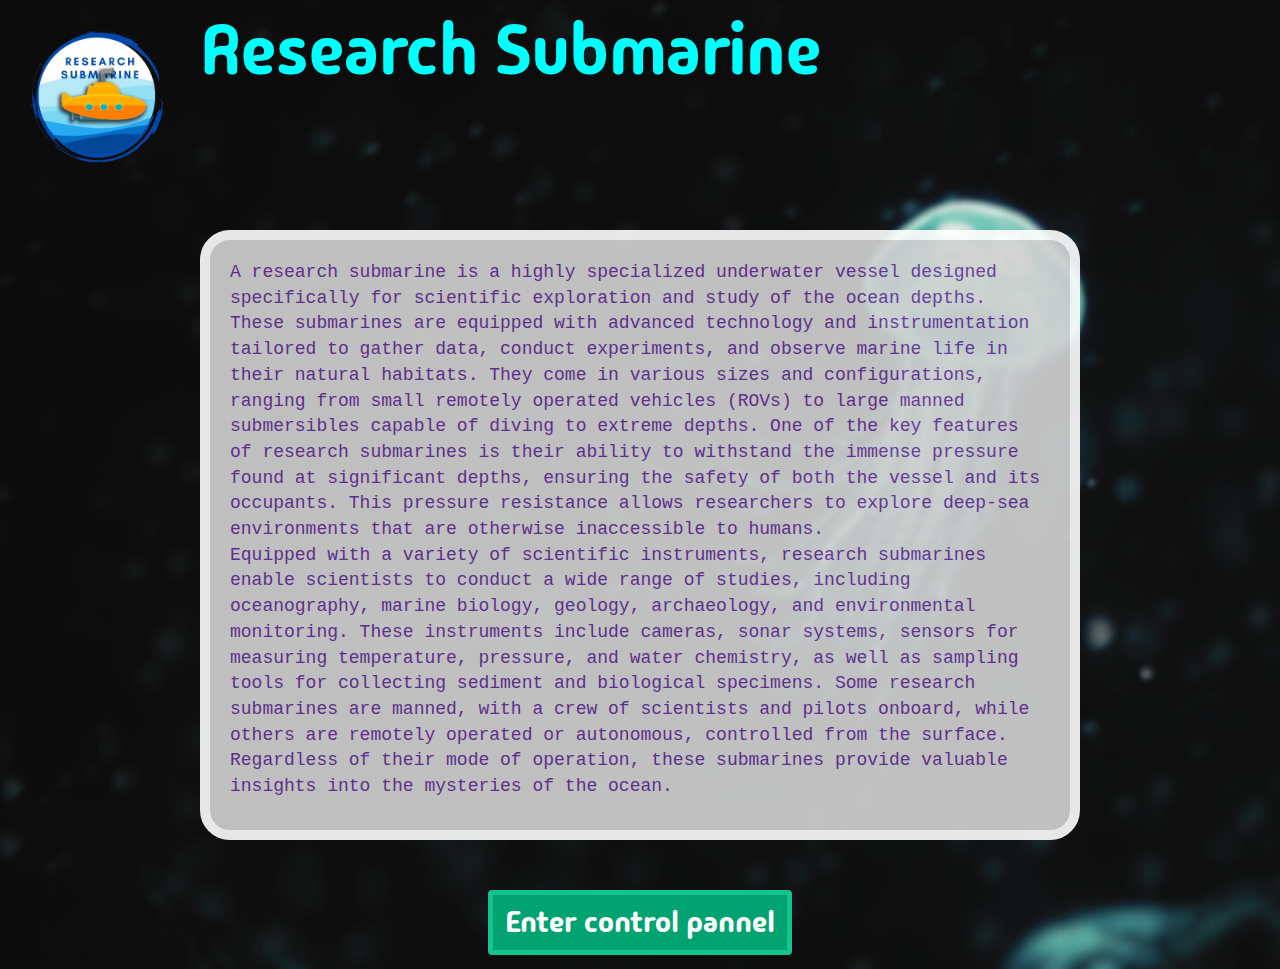
<file: templates/index.html>
<html>
<head>
	<title>Research submarine</title>
	<link rel = "stylesheet" href="../static/style.css">
	<link rel="stylesheet" href="https://maxcdn.bootstrapcdn.com/bootstrap/3.4.1/css/bootstrap.min.css">
  	<script src="https://ajax.googleapis.com/ajax/libs/jquery/3.5.1/jquery.min.js"></script>
  	<script src="https://maxcdn.bootstrapcdn.com/bootstrap/3.4.1/js/bootstrap.min.js"></script>
  	<link rel="preconnect" href="https://fonts.googleapis.com">
	<link rel="preconnect" href="https://fonts.gstatic.com" crossorigin>
	<link href="https://fonts.googleapis.com/css2?family=Madimi+One&display=swap" rel="stylesheet">
</head>
<body>
	
	<div id="main">
		<div id="imgDiv"><img src="../static/logo.png" style="height: 200px;" ></div><div id="head">Research Submarine </div>
	</div>
	<div id="data">
		<p >
			A research submarine is a highly specialized underwater vessel designed specifically for scientific exploration and study of the ocean depths. These submarines are equipped with advanced technology and instrumentation tailored to gather data, conduct experiments, and observe marine life in their natural habitats. They come in various sizes and configurations, ranging from small remotely operated vehicles (ROVs) to large manned submersibles capable of diving to extreme depths. One of the key features of research submarines is their ability to withstand the immense pressure found at significant depths, ensuring the safety of both the vessel and its occupants. This pressure resistance allows researchers to explore deep-sea environments that are otherwise inaccessible to humans.<br>

			Equipped with a variety of scientific instruments, research submarines enable scientists to conduct a wide range of studies, including oceanography, marine biology, geology, archaeology, and environmental monitoring. These instruments include cameras, sonar systems, sensors for measuring temperature, pressure, and water chemistry, as well as sampling tools for collecting sediment and biological specimens. Some research submarines are manned, with a crew of scientists and pilots onboard, while others are remotely operated or autonomous, controlled from the surface. Regardless of their mode of operation, these submarines provide valuable insights into the mysteries of the ocean.
		</p>
	</div>
	<center>
	<form method ="POST" action="/start" 	>
		<button class="btn btn-info" id="start" >Enter control pannel</button>
	</form>
	</center>
</body>
</html>
</file>
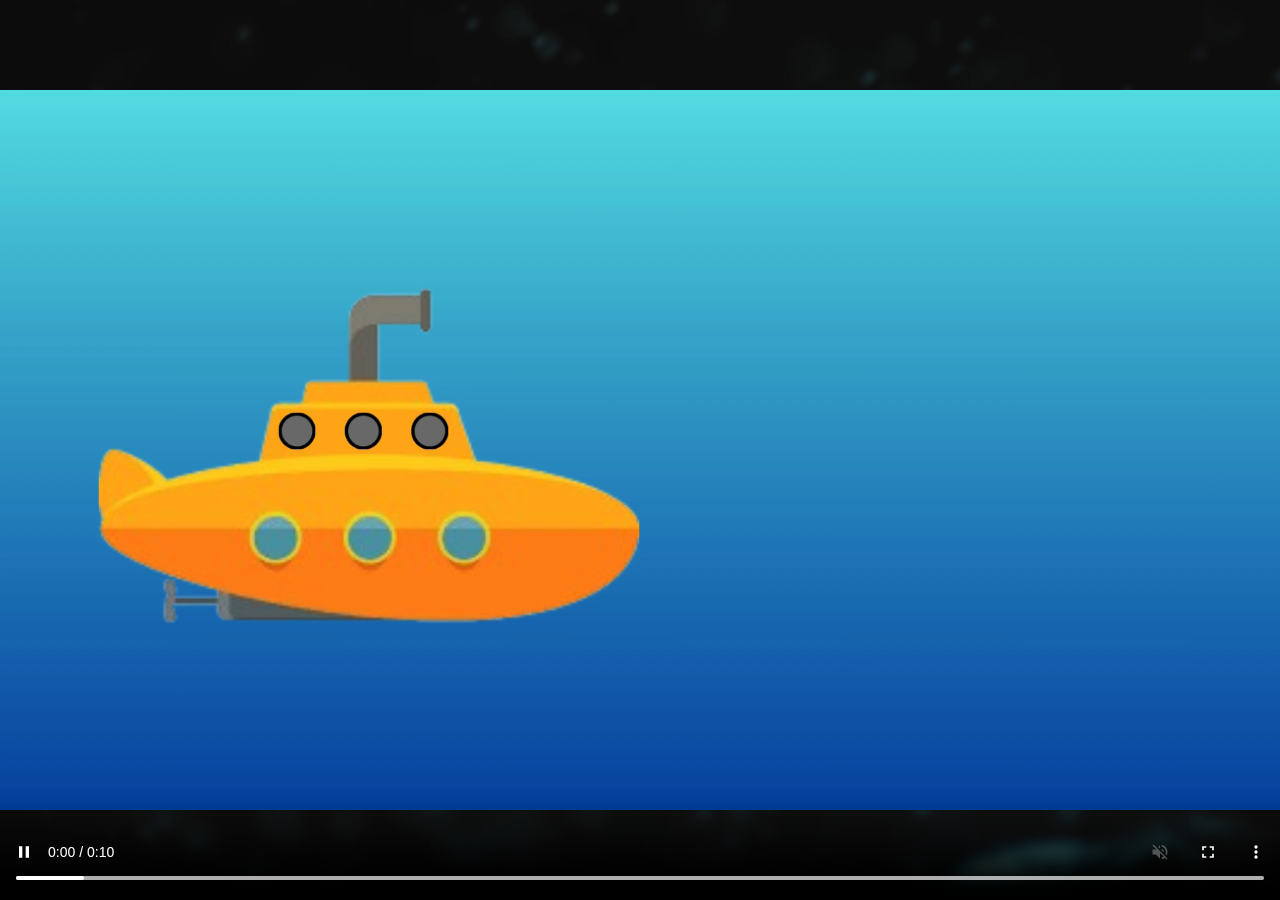
<file: templates/1.html>
<html>
<head>
	<title>Research submarine</title>
	<link rel = "stylesheet" href="../static/style2.css">
	<link rel="stylesheet" href="https://maxcdn.bootstrapcdn.com/bootstrap/3.4.1/css/bootstrap.min.css">
  	<script src="https://ajax.googleapis.com/ajax/libs/jquery/3.5.1/jquery.min.js"></script>
  	<script src="https://maxcdn.bootstrapcdn.com/bootstrap/3.4.1/js/bootstrap.min.js"></script>
</head>
<body>
	<video id="videoBG" width="100%" height="100%" controls autoplay muted loop>
		<source src="../static/1.mp4" type="video/mp4" sizes="covers">
	</video>
</body>
</html>
</file>
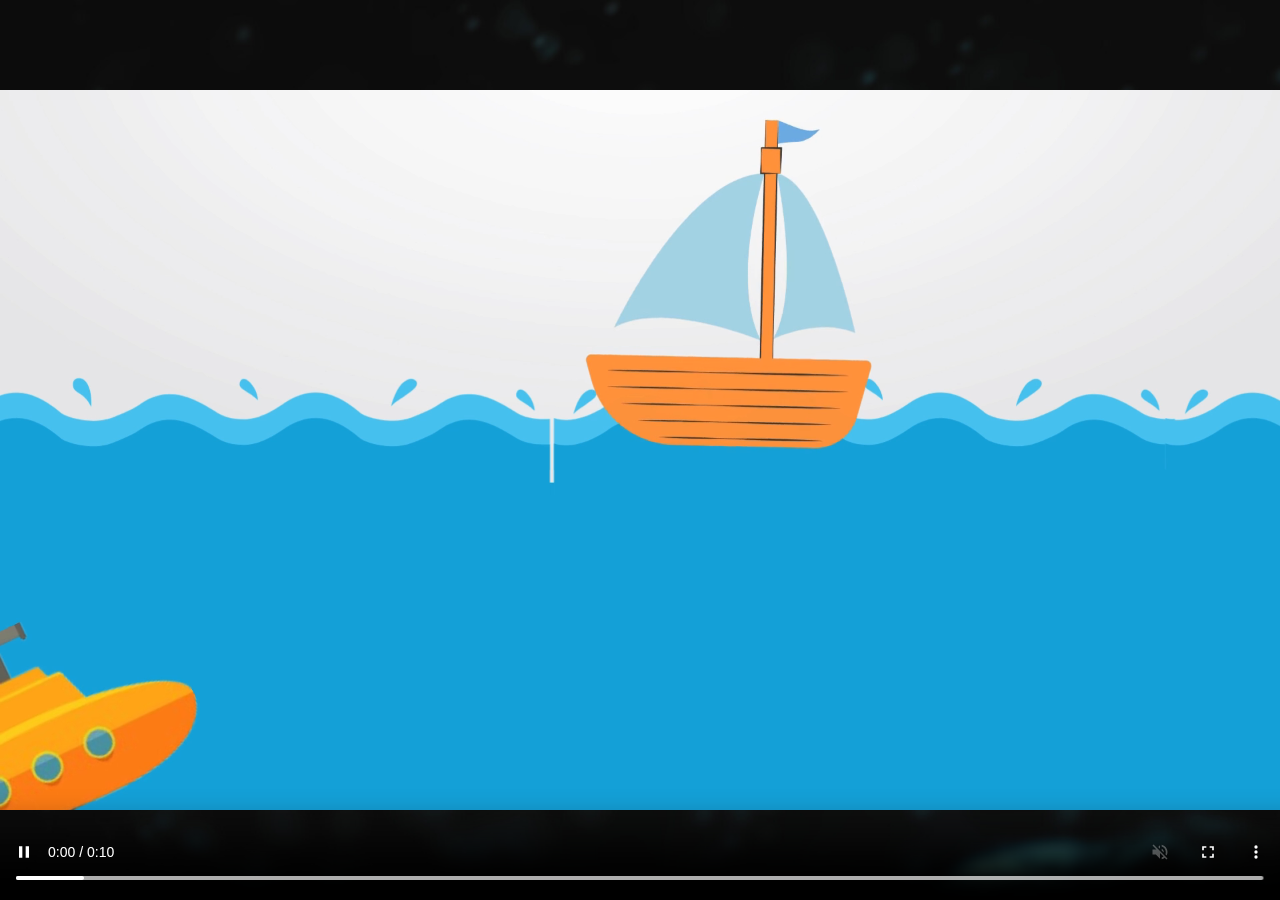
<file: templates/2.html>
<html>
<head>
	<title>Research submarine</title>
	<link rel = "stylesheet" href="../static/style2.css">
	<link rel="stylesheet" href="https://maxcdn.bootstrapcdn.com/bootstrap/3.4.1/css/bootstrap.min.css">
  	<script src="https://ajax.googleapis.com/ajax/libs/jquery/3.5.1/jquery.min.js"></script>
  	<script src="https://maxcdn.bootstrapcdn.com/bootstrap/3.4.1/js/bootstrap.min.js"></script>
</head>
<body>
	<video id="videoBG" width="100%" height="100%" controls autoplay muted loop>
		<source src="../static/2.mp4" type="video/mp4" sizes="covers">
	</video>
</body>
</html>
</file>
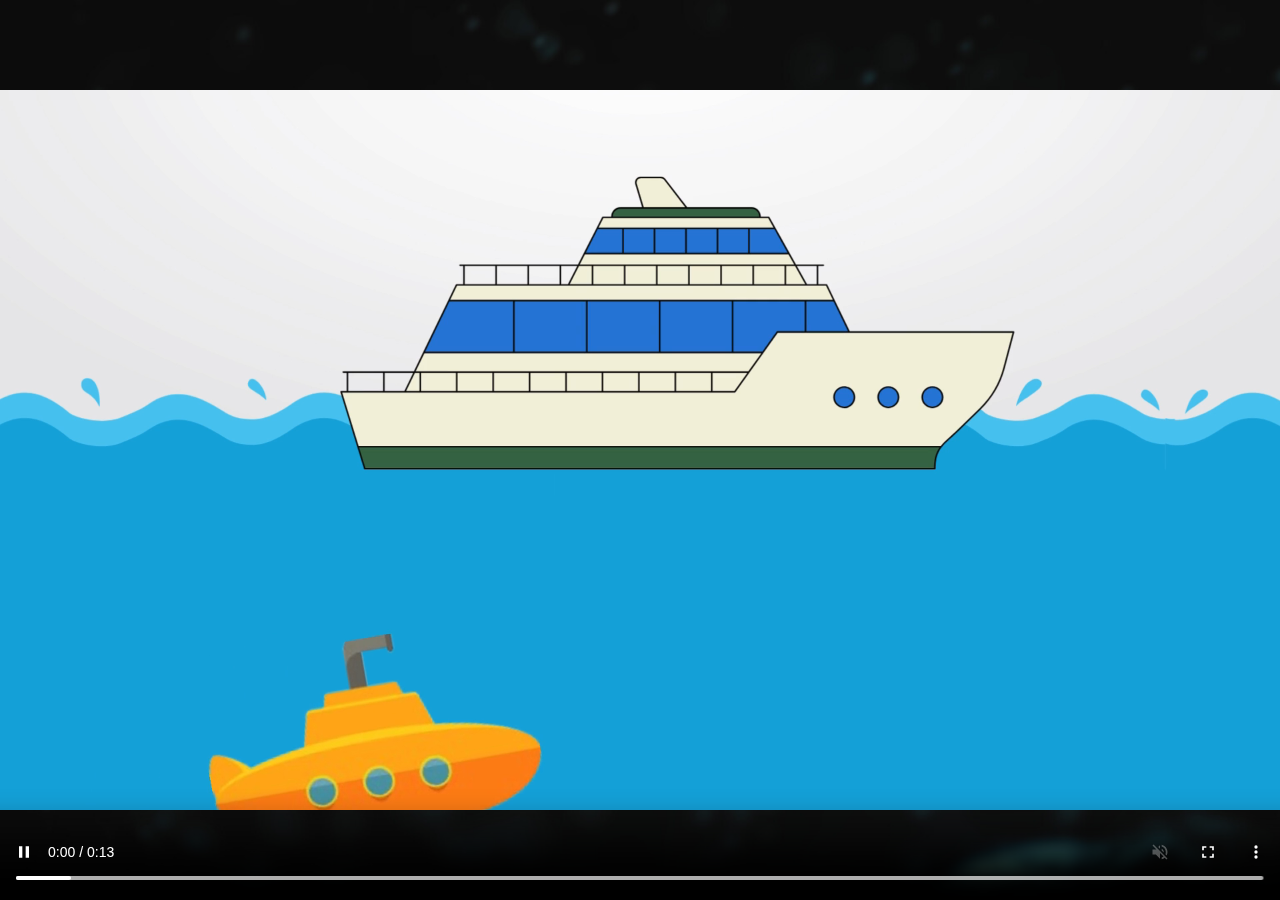
<file: templates/3.html>
<html>
<head>
	<title>Research submarine</title>
	<link rel = "stylesheet" href="../static/style2.css">
	<link rel="stylesheet" href="https://maxcdn.bootstrapcdn.com/bootstrap/3.4.1/css/bootstrap.min.css">
  	<script src="https://ajax.googleapis.com/ajax/libs/jquery/3.5.1/jquery.min.js"></script>
  	<script src="https://maxcdn.bootstrapcdn.com/bootstrap/3.4.1/js/bootstrap.min.js"></script>
</head>
<body>
	<video id="videoBG" width="100%" height="100%" controls autoplay muted loop>
		<source src="../static/3.mp4" type="video/mp4" sizes="covers">
	</video>
</body>
</html>
</file>
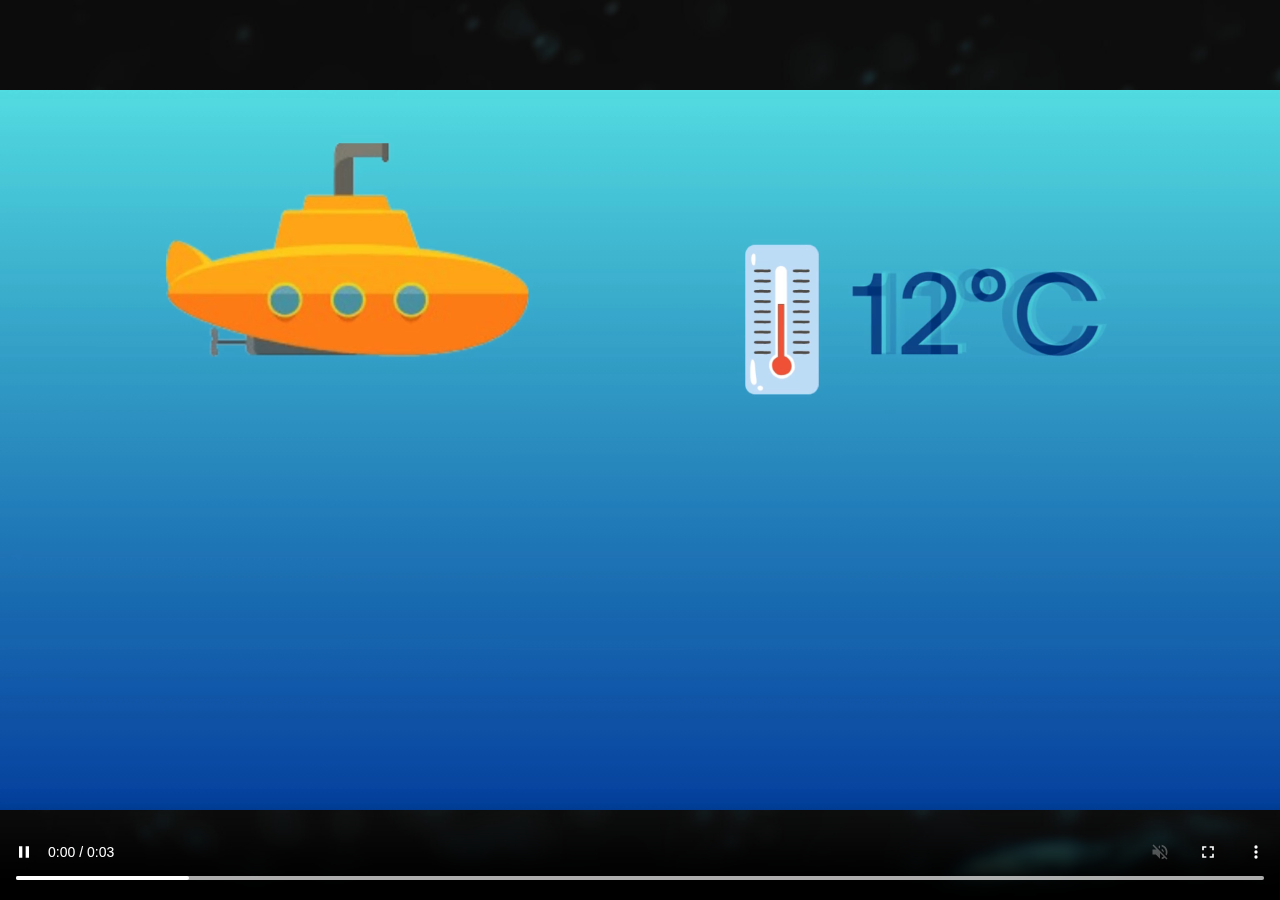
<file: templates/4.html>
<html>
<head>
	<title>Research submarine</title>
	<link rel = "stylesheet" href="../static/style2.css">
	<link rel="stylesheet" href="https://maxcdn.bootstrapcdn.com/bootstrap/3.4.1/css/bootstrap.min.css">
  	<script src="https://ajax.googleapis.com/ajax/libs/jquery/3.5.1/jquery.min.js"></script>
  	<script src="https://maxcdn.bootstrapcdn.com/bootstrap/3.4.1/js/bootstrap.min.js"></script>
</head>
<body>
	<video id="videoBG" width="100%" height="100%" controls autoplay muted loop>
		<source src="../static/4.mp4" type="video/mp4" sizes="covers">
	</video>
</body>
</html>
</file>
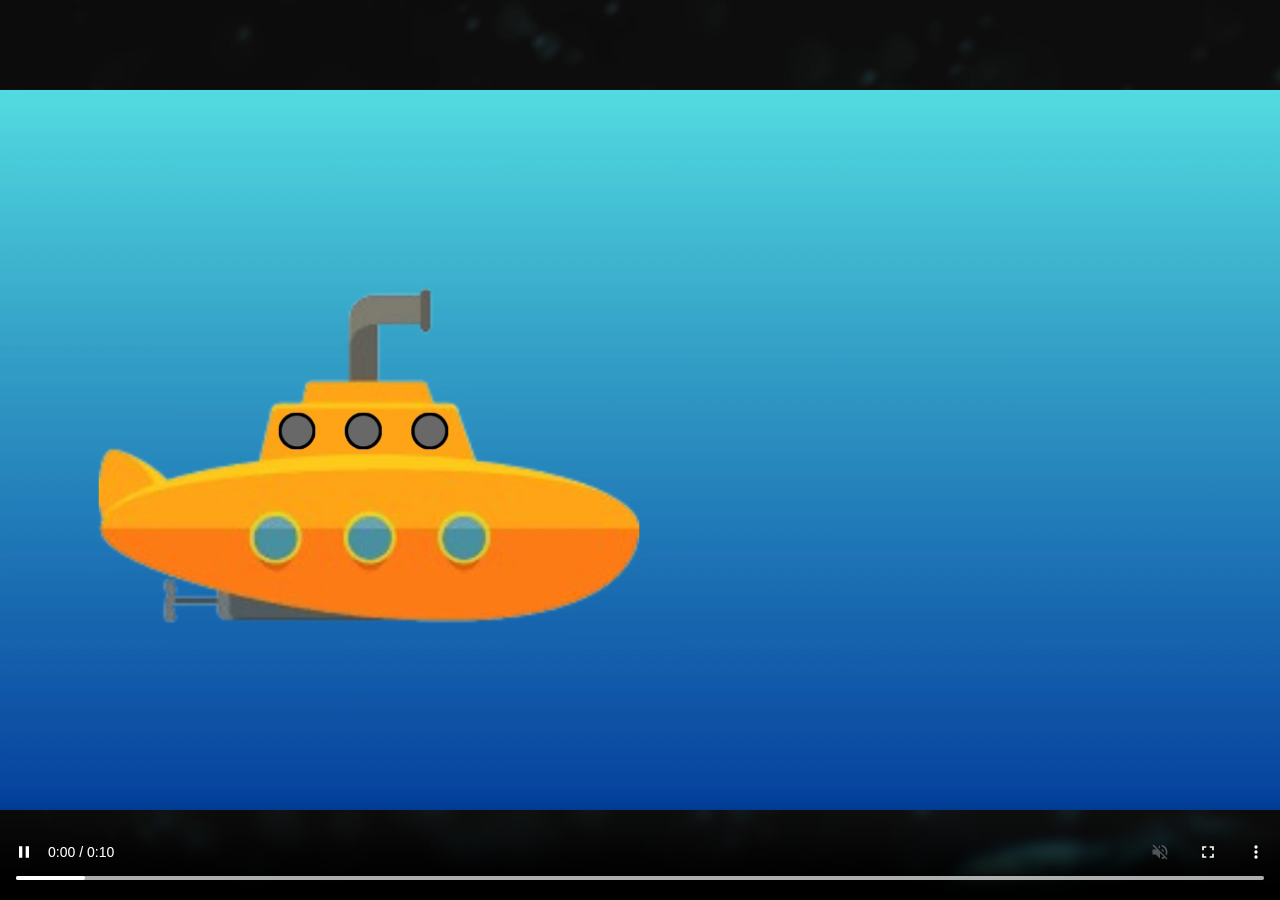
<file: templates/5.html>
<html>
<head>
	<title>Research submarine</title>
	<link rel = "stylesheet" href="../static/style2.css">
	<link rel="stylesheet" href="https://maxcdn.bootstrapcdn.com/bootstrap/3.4.1/css/bootstrap.min.css">
  	<script src="https://ajax.googleapis.com/ajax/libs/jquery/3.5.1/jquery.min.js"></script>
  	<script src="https://maxcdn.bootstrapcdn.com/bootstrap/3.4.1/js/bootstrap.min.js"></script>
</head>
<body>
	<video id="videoBG" width="100%" height="100%" controls autoplay muted loop>
		<source src="../static/5.mp4" type="video/mp4" sizes="covers">
	</video>
</body>
</html>
</file>
<file: static/style.css>
body{
	background:	url(bg.jpg) ;
	background-size:cover ;
	background-repeat: no-repeat;

}

#head{
  font-family: "Madimi One", sans-serif;
	font-weight: 400;
	font-style: normal;
	font-size : 70px;
	color : aqua;
}

#data{
	font-family:monospace;
	font-size: 18px;
	color:rebeccapurple;
	background-color:lightgray;
	opacity: 90%;
	margin: 50px;
	margin-left: 200px;
	margin-right: 200px;
	padding: 20px;
	border-radius: 30px;
	border: 10px white  solid;
	margin-top: 30px;
}

#start{
	font-size: 30px;
	font-family: "Madimi One", sans-serif;
	font-weight: 400;
    font-style: normal;
    background-color: #02a370;
    border-width: 5px;
    border-color: #14c48c;
}
#start:hover{
	background-color: #02cc8c;
}
#main{
	display: flex;
	
}
</file>
<file: static/style2.css>
body{
	background:	url(bg.jpg) ;
	background-size:cover ;
	background-repeat: no-repeat;

}

#head{
    font-family: "Madimi One", sans-serif;
	font-weight: 400;
	font-style: normal;
	font-size : 70px;
	color : aqua;
	height: 100px;
	width: 900px;
	margin-top: -40px;
}
#imgDiv{
	height: 350px;
	width: 350px;
}

#main{
	display: flex;
	align-items: center;
	justify-content: center;
	margin-left: 100px;
}

input{
	border-radius: 500px;
	border: 5px rgb(0, 155, 155) solid;
	width: 200px;
}
#parent{
	width: 100%;
	height: 80%;
	align-items: center;
	display: flex;
	justify-content: space-evenly;
}
.divB{
	background-color: rgb(196, 228, 255);
	margin: 25px;
	padding: 30px;
	text-align: center;
	border: 5px rgb(43, 100, 115) solid;
	border-radius: 20px;
	opacity: 80%;
	font-family:"Laila", serif;
	font-weight: 700;
	font-style: normal;
	color: rgb(100, 0, 188);
	font-size: 25px;
}
.divB:hover{
	opacity: 100%;
		
}
</file>
